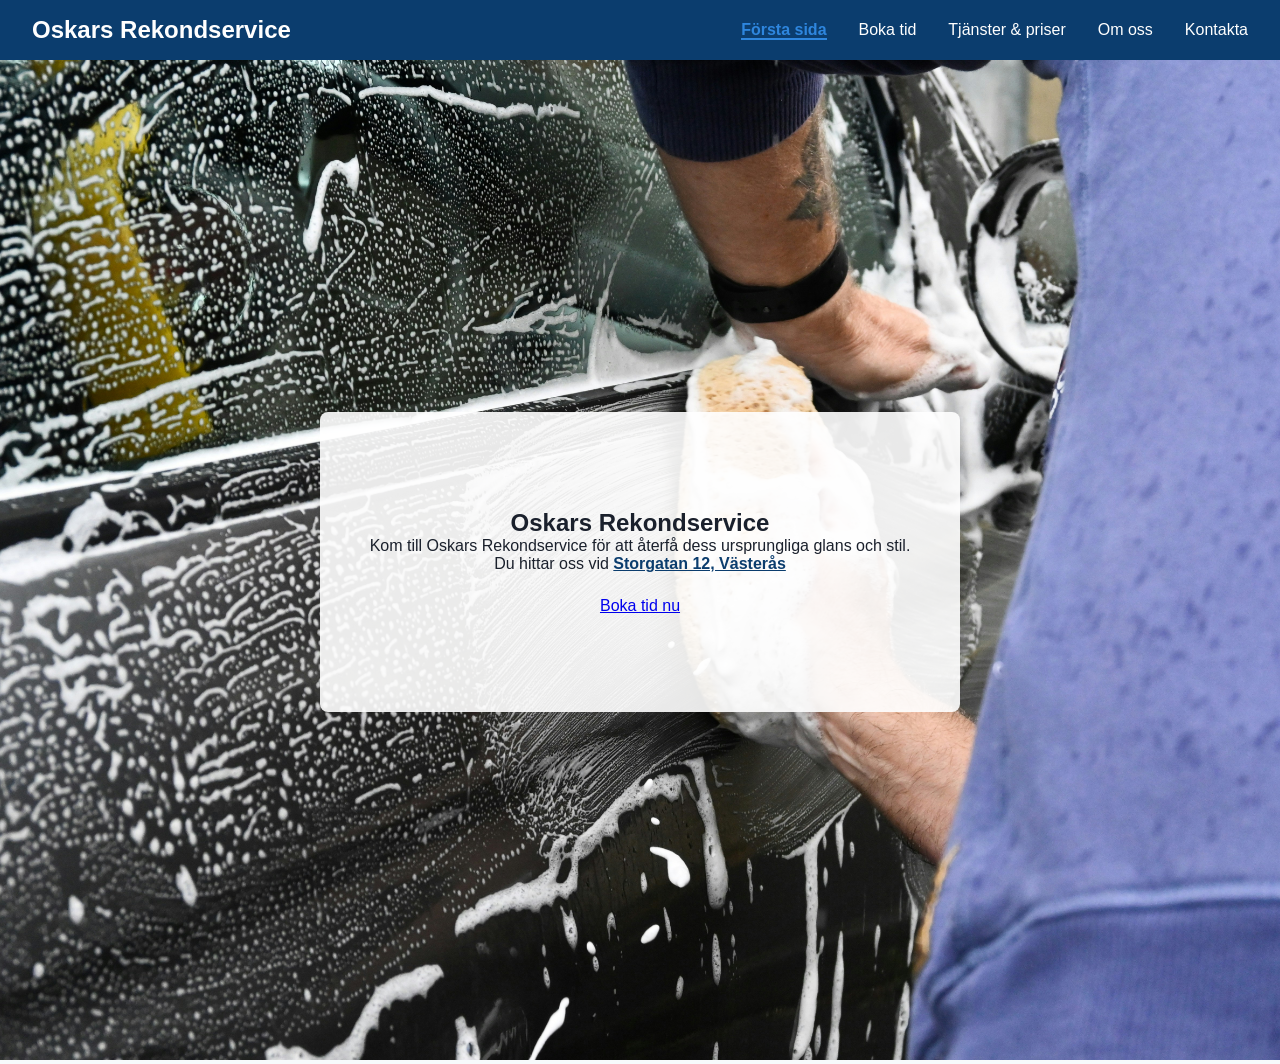
<file: index.html>
<!DOCTYPE html>
<html lang="sv">
<head>
  <meta charset="UTF-8">
  <meta name="viewport" content="width=device-width, initial-scale=1.0">
  <title>Oskars Rekondservice – Lokal Bilrekonditionering</title>
  <link rel="stylesheet" href="style.css">
</head>
<body>
<nav class="navbar">
  <div class="logo">Oskars Rekondservice</div>
  <button class="hamburger" aria-label="Öppna meny" aria-expanded="false">
  <span></span>
  <span></span>
  <span></span>
</button>
  <ul class="nav-links">
    <li><a href="index.html" class="active">Första sida</a></li>
    <li><a href="boka.html">Boka tid</a></li>
    <li><a href="tjanster.html">Tjänster & priser</a></li>
    <li><a href="om-oss.html">Om oss</a></li>
    <li><a href="kontakt.html">Kontakta</a></li>
  </ul>
</nav>

  <section class="hero">
  <img src="images/hero.jpg" alt="Bil som tvättas" class="hero-image">
  <div class="hero-text">
    <h1>Oskars Rekondservice</h1>
    <p>Kom till Oskars Rekondservice för att återfå dess ursprungliga glans och stil. Du hittar oss vid <a href="https://www.google.com/maps/search/?api=1&query=Storgatan+12,+Västerås" target="_blank" class="map-link">Storgatan 12, Västerås</a></p>
    <a href="boka.html" class="cta-button">Boka tid nu</a>
  </div>
</section>
<script src="script.js"></script>
</body>
</html>
</file>
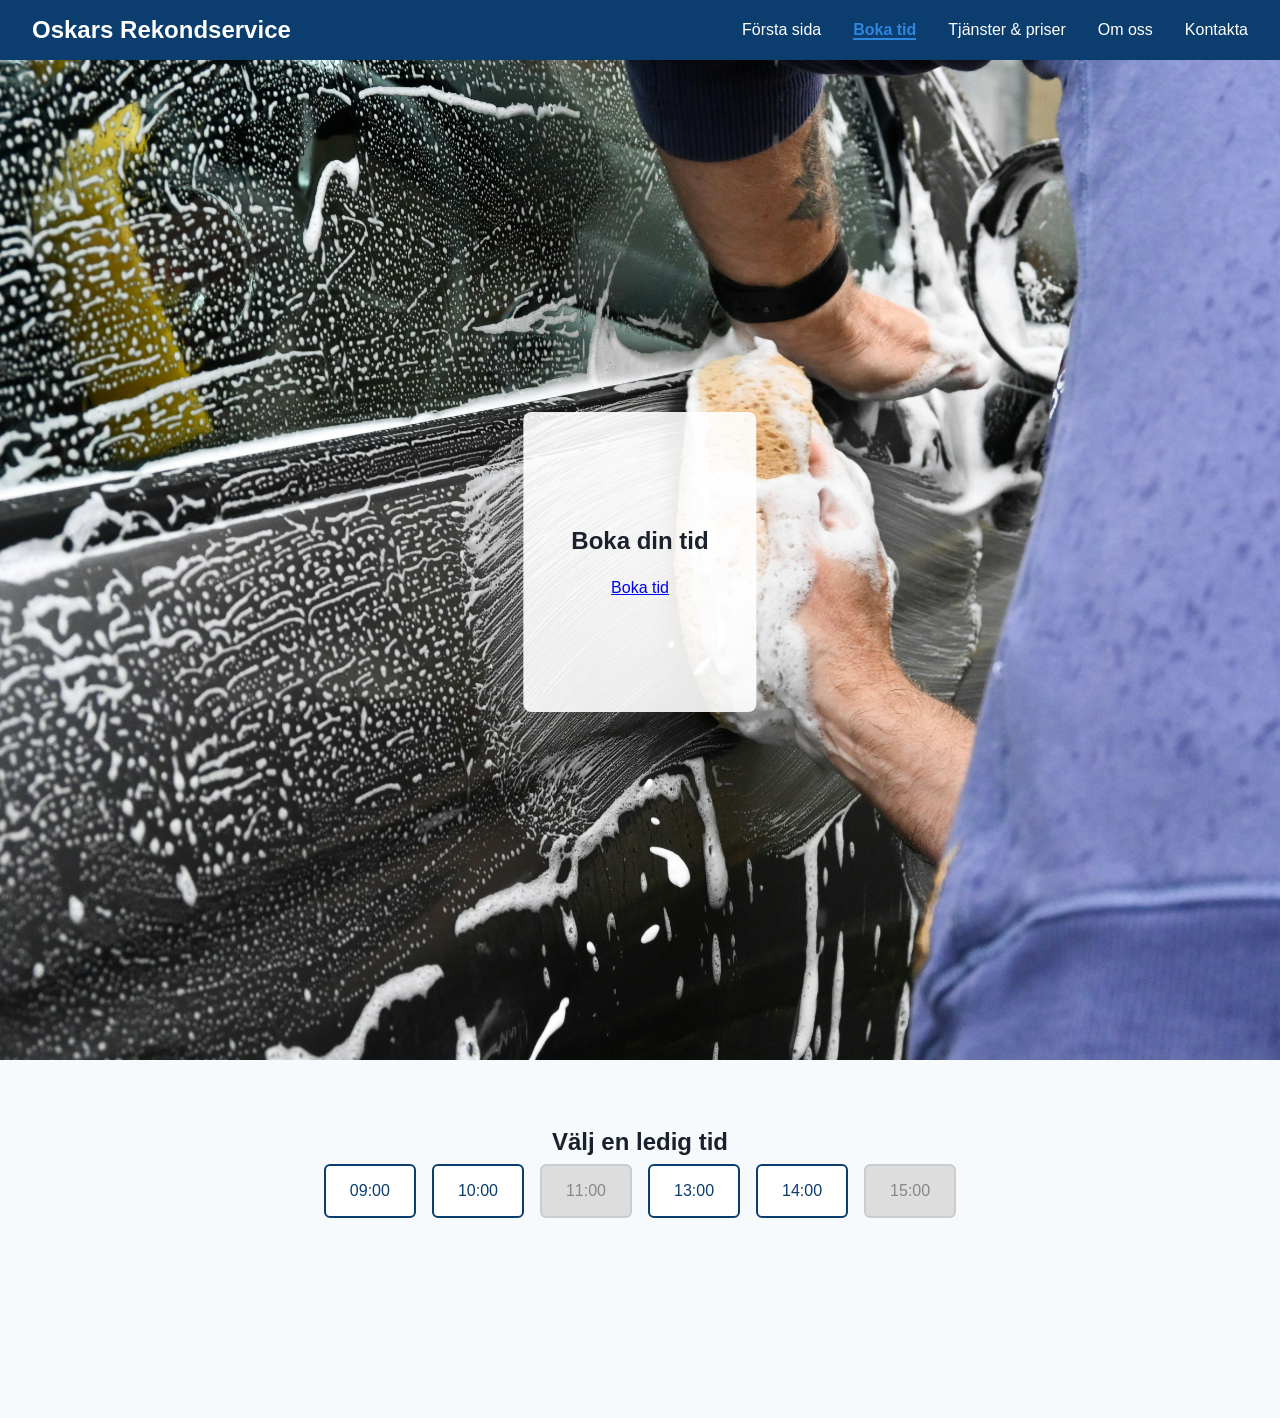
<file: boka.html>
<!DOCTYPE html>
<html lang="sv">
<head>
  <meta charset="UTF-8">
  <meta name="viewport" content="width=device-width, initial-scale=1.0">
  <title>Boka tid</title>
  <link rel="stylesheet" href="style.css">
</head>
<body>
<nav class="navbar">
  <div class="logo">Oskars Rekondservice</div>
  <button class="hamburger" aria-label="Öppna meny" aria-expanded="false">
  <span></span>
  <span></span>
  <span></span>
</button>
  <ul class="nav-links">
    <li><a href="index.html">Första sida</a></li>
    <li><a href="boka.html" class="active">Boka tid</a></li>
    <li><a href="tjanster.html">Tjänster & priser</a></li>
    <li><a href="om-oss.html">Om oss</a></li>
    <li><a href="kontakt.html">Kontakta</a></li>
  </ul>
</nav>

<section class="hero">
  <img src="images/hero.jpg" alt="Bil som tvättas" class="hero-image">
  <div class="hero-text">
    <h1>Boka din tid</h1>
    <a href="#kalender" class="cta-button">Boka tid</a>
  </div>
</section>

<section id="kalender" class="calendar-section">
  <h2>Välj en ledig tid</h2>
  <!-- Kalendern byggs här senare med JavaScript -->
</section>

<section id="kalender" class="calendar-section">

  <!-- Tiderna renderas här av JavaScript -->
</section>

<section id="bokningsformular" class="booking-form-section" style="display: none;">
  <h2>Dina uppgifter</h2>
  <p>Vald tid: <span id="vald-tid-text"></span></p>
  <form id="bokning-form">
    <label for="namn">Namn</label>
    <input type="text" id="namn" required>

    <label for="telefon">Telefonnummer</label>
    <input type="tel" id="telefon" required>

    <label for="biltyp">Bilmodell</label>
    <input type="text" id="biltyp" required>

    <button type="submit" class="cta-button">Bekräfta bokning</button>
  </form>
</section>

  <script src="script.js"></script>
</body>
</html>
</file>
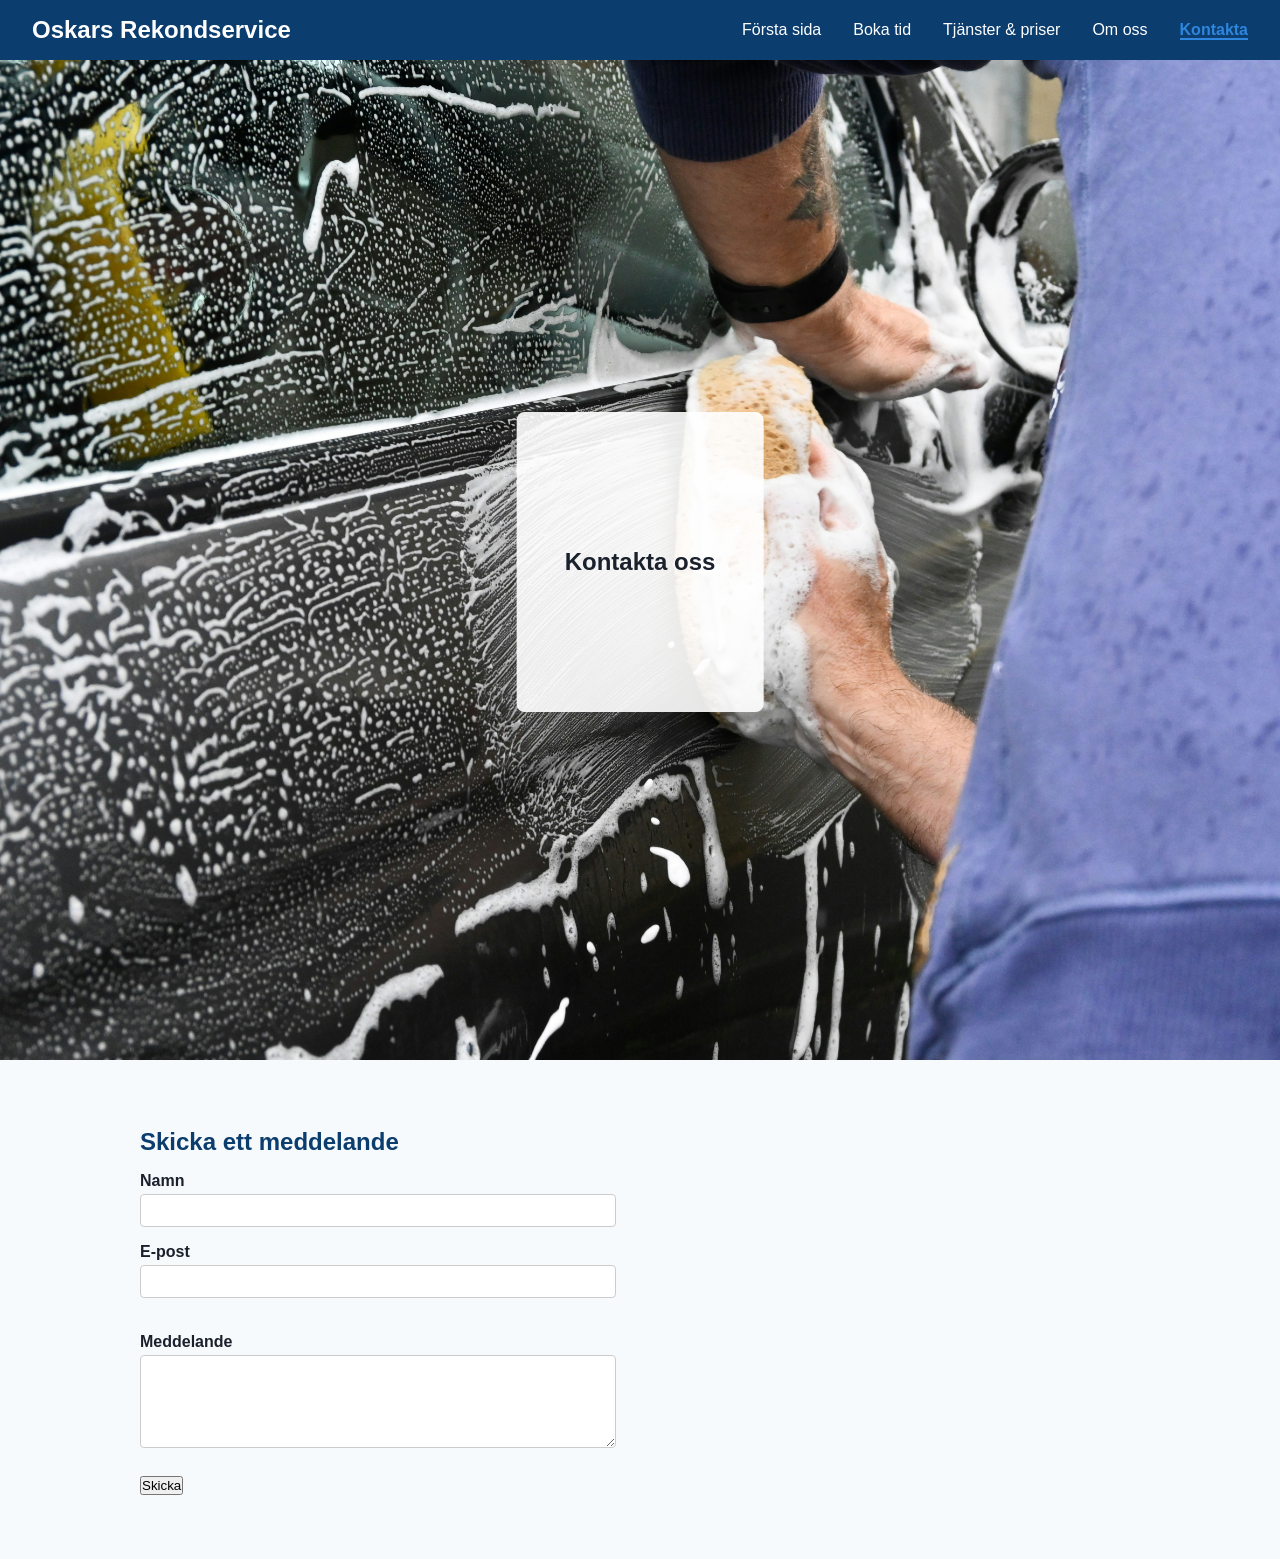
<file: kontakt.html>
<!DOCTYPE html>
<html lang="sv">
<head>
  <meta charset="UTF-8">
  <meta name="viewport" content="width=device-width, initial-scale=1.0">
  <title>Kontakt</title>
  <link rel="stylesheet" href="style.css">
</head>
<body>
<nav class="navbar">
  <div class="logo">Oskars Rekondservice</div>
  <button class="hamburger" aria-label="Öppna meny" aria-expanded="false">
  <span></span>
  <span></span>
  <span></span>
</button>
  <ul class="nav-links">
    <li><a href="index.html">Första sida</a></li>
    <li><a href="boka.html">Boka tid</a></li>
    <li><a href="tjanster.html">Tjänster & priser</a></li>
    <li><a href="om-oss.html">Om oss</a></li>
    <li><a href="kontakt.html" class="active">Kontakta</a></li>
  </ul>
</nav>

<section class="hero">
  <img src="images/hero.jpg" alt="Bil som tvättas" class="hero-image">
  <div class="hero-text">
    <h1>Kontakta oss</h1>
  </div>
</section>

<section class="kontakt-section">
  <div class="kontakt-grid">
    <div class="kontakt-form-wrapper">
      <h2>Skicka ett meddelande</h2>
      <form id="kontakt-form">
        <label for="k-namn">Namn</label>
        <input type="text" id="k-namn" required>

        <label for="k-epost">E-post</label>
        <input type="email" id="k-epost" required>
        <span class="felmeddelande" id="epost-fel"></span>

        <label for="k-meddelande">Meddelande</label>
        <textarea id="k-meddelande" rows="5" required></textarea>

        <button type="submit" class="cta-button">Skicka</button>
      </form>
    </div>

    <div class="karta-wrapper">
      <iframe
        src="https://maps.google.com/maps?q=Storgatan+12,+V%C3%A4ster%C3%A5s&output=embed"
        width="100%"
        height="100%"
        style="border:0;"
        allowfullscreen=""
        loading="lazy">
      </iframe>
    </div>
  </div>
</section>

  <script src="script.js"></script>
</body>
</html>
</file>
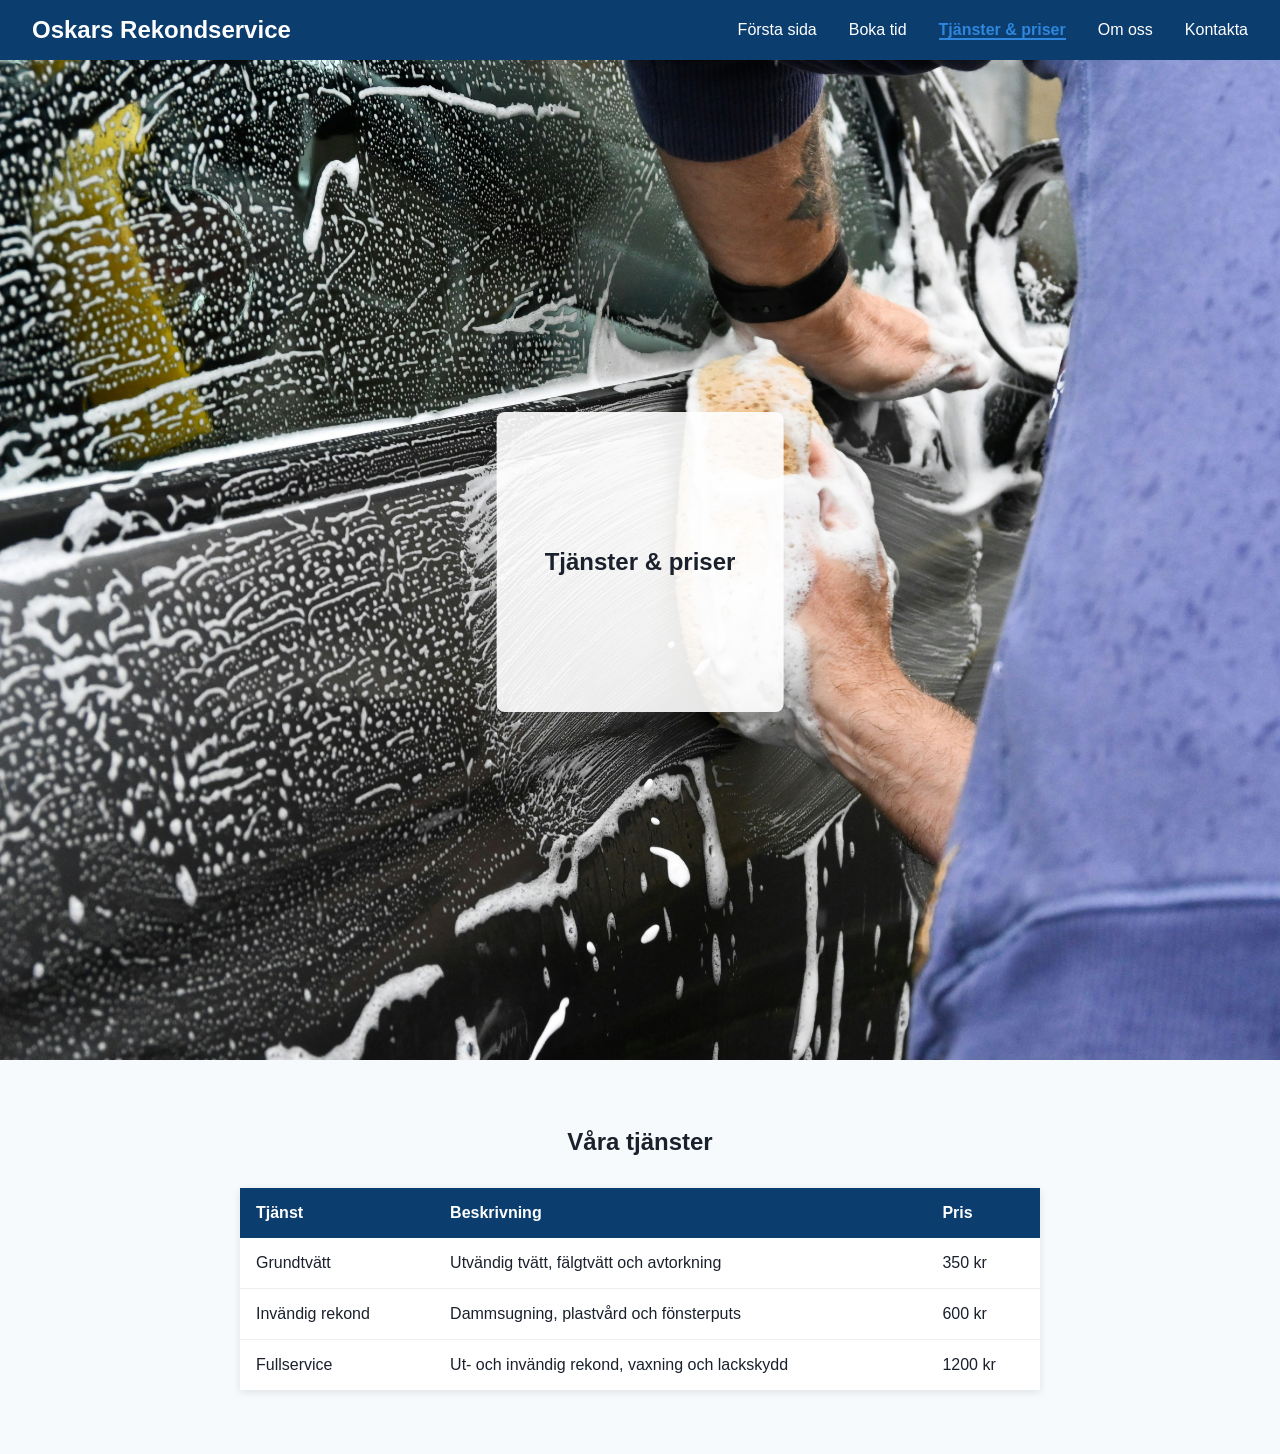
<file: tjanster.html>
<!DOCTYPE html>
<html lang="sv">
<head>
  <meta charset="UTF-8">
  <meta name="viewport" content="width=device-width, initial-scale=1.0">
  <title>Tjänster & Priser</title>
  <link rel="stylesheet" href="style.css">
</head>
<body>
<nav class="navbar">
  <div class="logo">Oskars Rekondservice</div>
  <button class="hamburger" aria-label="Öppna meny" aria-expanded="false">
  <span></span>
  <span></span>
  <span></span>
</button>
  <ul class="nav-links">
    <li><a href="index.html">Första sida</a></li>
    <li><a href="boka.html">Boka tid</a></li>
    <li><a href="tjanster.html" class="active">Tjänster & priser</a></li>
    <li><a href="om-oss.html">Om oss</a></li>
    <li><a href="kontakt.html">Kontakta</a></li>
  </ul>
</nav>
  
<section class="hero">
  <img src="images/hero.jpg" alt="Bil som tvättas" class="hero-image">
  <div class="hero-text">
    <h1><a href="#priser" class="hero-title-link">Tjänster & priser</a></h1>
  </div>
</section>

<section class="price-section" id="priser">
  <h2>Våra tjänster</h2>
  <table class="price-table">
    <thead>
      <tr>
        <th>Tjänst</th>
        <th>Beskrivning</th>
        <th>Pris</th>
      </tr>
    </thead>
    <tbody>
      <tr>
        <td>Grundtvätt</td>
        <td>Utvändig tvätt, fälgtvätt och avtorkning</td>
        <td>350 kr</td>
      </tr>
      <tr>
        <td>Invändig rekond</td>
        <td>Dammsugning, plastvård och fönsterputs</td>
        <td>600 kr</td>
      </tr>
      <tr>
        <td>Fullservice</td>
        <td>Ut- och invändig rekond, vaxning och lackskydd</td>
        <td>1200 kr</td>
      </tr>
    </tbody>
  </table>
</section>


  <script src="script.js"></script>
</body>
</html>
</file>
<file: style.css>
* {
  margin: 0;
  padding: 0;
  box-sizing: border-box;
}

body {
  font-family: Arial, sans-serif;
  background-color: #F7FAFC;
  color: #1A202C;
}
.navbar {
  display: flex;
  justify-content: space-between;
  align-items: center;
  background-color: #0B3D6E;
  padding: 1rem 2rem;
}

.logo {
  color: white;
  font-size: 1.5rem;
  font-weight: bold;
}

.nav-links {
  display: flex;
  list-style: none;
  gap: 2rem;
}

.nav-links a {
  color: white;
  text-decoration: none;
  font-size: 1rem;
}

.nav-links a:hover {
  color: #2E86DE;
}

.nav-links a.active {
  color: #2E86DE;
  font-weight: bold;
  border-bottom: 2px solid #2E86DE;
}

.hero-image {
  width: 100%;
  height: 1000px;
  object-fit: cover;
  object-position: center;
}

.hero {
  position: relative;
}

.hero-text {
  position: absolute;
  top: 50%;
  left: 50%;
  transform: translate(-50%, -50%);
  background-color: rgba(255, 255, 255, 0.9);
  padding: 4rem 3rem;
  border-radius: 8px;
  text-align: center;
  min-height: 300px;
  display: flex;
  flex-direction: column;
  justify-content: center;
}

.map-link {
  color: #0B3D6E;
  font-weight: bold;
  text-decoration: underline;
}

.map-link:hover {
  color: #2E86DE;
}

.cta-button {
  margin-top: 1.5rem;
  display: inline-block;
}

.calendar-section {
  padding: 4rem 2rem;
  text-align: center;
}
html {
  scroll-behavior: smooth;
}

.tid-knapp {
  padding: 1rem 1.5rem;
  margin: 0.5rem;
  border: 2px solid #0B3D6E;
  border-radius: 6px;
  background-color: white;
  color: #0B3D6E;
  font-size: 1rem;
  cursor: pointer;
}

.tid-knapp:hover {
  background-color: #2E86DE;
  color: white;
}

.tid-knapp.upptagen {
  background-color: #ddd;
  color: #888;
  border-color: #ccc;
  cursor: not-allowed;
}

.tid-knapp.vald {
  background-color: #0B3D6E;
  color: white;
  border-color: #0B3D6E;
}

.booking-form-section {
  padding: 2rem;
  max-width: 400px;
  margin: 0 auto;
  text-align: center;
}

.booking-form-section label {
  display: block;
  margin-top: 1rem;
  text-align: left;
  font-weight: bold;
}

.booking-form-section input {
  width: 100%;
  padding: 0.5rem;
  margin-top: 0.25rem;
  border: 1px solid #ccc;
  border-radius: 4px;
}

.price-section {
  padding: 4rem 2rem;
  text-align: center;
}

.price-table {
  width: 100%;
  max-width: 800px;
  margin: 2rem auto 0;
  border-collapse: collapse;
  background-color: white;
  box-shadow: 0 2px 8px rgba(0, 0, 0, 0.1);
}

.price-table th {
  background-color: #0B3D6E;
  color: white;
  padding: 1rem;
  text-align: left;
}

.price-table td {
  padding: 1rem;
  border-bottom: 1px solid #eee;
  text-align: left;
}

.price-table tr:last-child td {
  border-bottom: none;
}

.price-table tr:hover td {
  background-color: #F7FAFC;
}

.hero-title-link {
  color: inherit;
  text-decoration: none;
}

.hero-title-link:hover {
  text-decoration: underline;
}

.om-oss-section {
  padding: 4rem 2rem;
}

.om-oss-grid {
  display: grid;
  grid-template-columns: 1fr 1fr;
  gap: 3rem;
  max-width: 1000px;
  margin: 0 auto;
  align-items: center;
}

.om-oss-bild {
  width: 100%;
  border-radius: 8px;
}

.om-oss-text h2 {
  color: #0B3D6E;
  margin-bottom: 1rem;
}

.om-oss-text p {
  margin-bottom: 1rem;
  line-height: 1.6;
}

.kontakt-section {
  padding: 4rem 2rem;
}

.kontakt-grid {
  display: grid;
  grid-template-columns: 1fr 1fr;
  gap: 3rem;
  max-width: 1000px;
  margin: 0 auto;
}

.kontakt-form-wrapper h2 {
  color: #0B3D6E;
  margin-bottom: 1rem;
}

#kontakt-form label {
  display: block;
  margin-top: 1rem;
  font-weight: bold;
}

#kontakt-form input,
#kontakt-form textarea {
  width: 100%;
  padding: 0.5rem;
  margin-top: 0.25rem;
  border: 1px solid #ccc;
  border-radius: 4px;
  font-family: Arial, sans-serif;
}

.felmeddelande {
  color: #e63946;
  font-size: 0.875rem;
  display: block;
  min-height: 1.2rem;
}

.karta-wrapper {
  min-height: 350px;
}

.hamburger {
  display: none;
  flex-direction: column;
  gap: 5px;
  background: none;
  border: none;
  cursor: pointer;
  padding: 0.5rem;
}

.hamburger span {
  width: 25px;
  height: 3px;
  background-color: white;
  border-radius: 2px;
}


@media (max-width: 768px) {
  .hero-image {
    height: 500px;
  }
}

@media (max-width: 480px) {
  .hero-image {
    height: 350px;
  }
}

@media (max-width: 768px) {
  .navbar {
    flex-direction: column;
    align-items: flex-start;
    padding: 1rem;
  }

  .logo {
    margin-bottom: 0.5rem;
  }

  .hamburger {
    display: flex;
  }

  .nav-links {
    display: none;
    flex-direction: column;
    width: 100%;
    gap: 1rem;
    margin-top: 0.5rem;
  }

  .nav-links.open {
    display: flex;
  }
}
</file>
